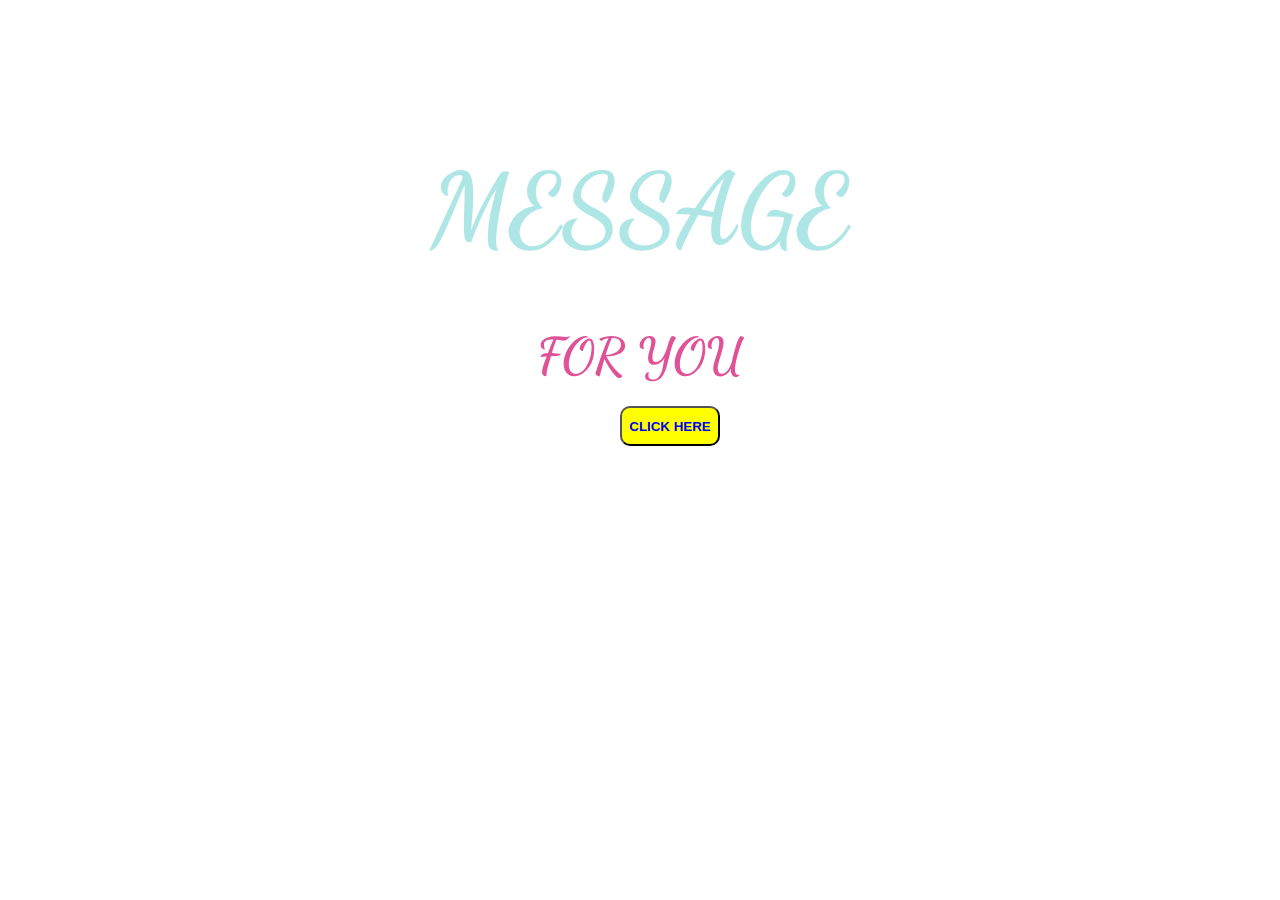
<file: index.html>
<!DOCTYPE html>
<html lang="en">
<head>
    <meta charset="UTF-8">
    <meta name="viewport" content="width=device-width, initial-scale=1.0">
    <title>HFD</title>
   <link rel="preconnect" href="https://fonts.gstatic.com">
   <link href="https://fonts.googleapis.com/css2?family=Dancing+Script:wght@700&family=Lobster&display=swap" rel="stylesheet">
   <link rel="stylesheet" href="hfd.css">
</head>
<body>
   <H2>MESSAGE</H2> <BR></BR>
   <H4>FOR YOU</H4>
    <Button> <a href="indexx.html"><b> CLICK HERE</b></a></Button> 
</body>
</html>
</file>
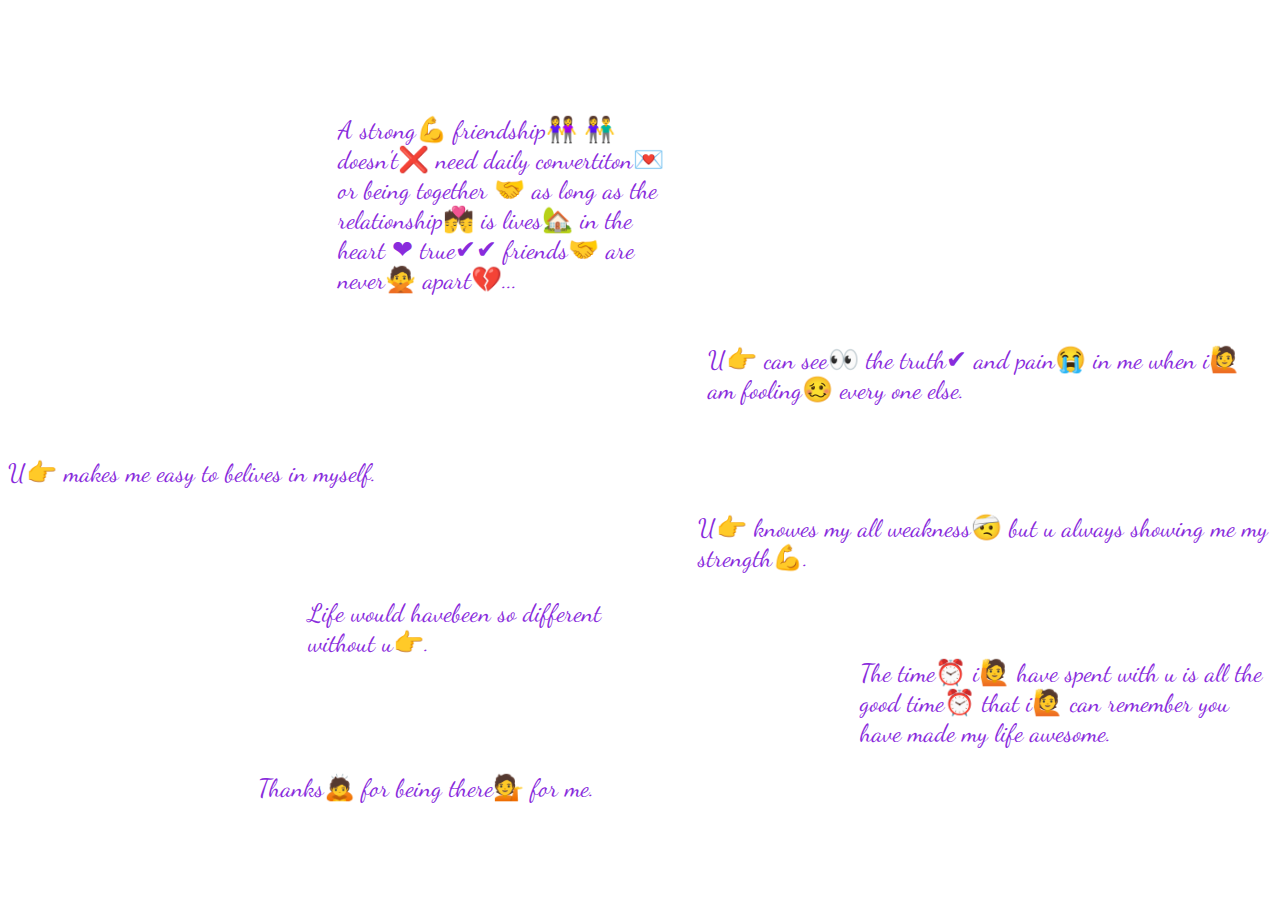
<file: indexx.html>
<!DOCTYPE html>
<html lang="en">
<head>
    <meta charset="UTF-8">
    <meta name="viewport" content="width=device-width, initial-scale=1.0">
    <title>HFD</title>
               <link rel="preconnect" href="https://fonts.gstatic.com">
               <link href="https://fonts.googleapis.com/css2?family=Dancing+Script:wght@700&display=swap" rel="stylesheet">
               <link rel="stylesheet" href="hfdd.css">
</head>
<body>
  <p class="paragraph" id="p1"> A strong&#128170; friendship&#128109;
    &#128107;    doesn't&#10060; need daily convertiton&#128140; or being together &#129309; as long as the relationship&#128143; is lives&#127969; in the heart &#10084; true&#10004;&#10004;
    friends&#129309; are never&#128581; apart&#128148;...</p>
  <p class="paragraph" id="p2">  U&#128073; can see&#128064; the truth&#10004;
    and pain&#128557; in me when i&#128587; am fooling&#129396; every one else.</p>
    <p class="paragraph" id="p3">  U&#128073; makes me easy to belives in myself.</p>
        <p class="paragraph" id="p4">   U&#128073; knowes my all weakness&#129301; but u always showing me my strength&#128170;.</p>
            <p class="paragraph" id="p5">  Life would havebeen so different without u&#128073;.</p>
                <p class="paragraph" id="p6">  The time&#9200; i&#128587; have spent with u is all the good time&#9200;  that i&#128587; can remember you have made my life awesome.</p>
                    <p class="paragraph" id="p7"> Thanks&#128583; for being there&#128129; for me. </p>
</body>
</html>
</file>
<file: hfd.css>
*{
            margin: 0px;
            padding:0px;
        }
        body{
            background-image: url("https://i.pinimg.com/originals/b2/64/dc/b264dc6972609c40b7d92c92982737ad.jpg");
            background-repeat: no-repeat;
            background-size: cover;
        }
    
        h2{
            margin-top: 150px;
            font-family:'Dancing Script', cursive;
            font-weight: bolder;
            font-size: 100px;
            color:#aee6e6;
            text-align: center;
        }
        h4{
            margin-top: 20px;
            font-family: 'Dancing Script', cursive;
;
            font-weight: bolder;
            font-size: 50px;
            color:#e05297;
            text-align: center;
        }
        button{
            width: 100px;
            height: 40px;
           background-color:yellow;
           text-decoration: none;
           margin-left: 620px;
           margin-top: 20px;
           border-radius: 10px;
           font-weight: bold;
        }
        button:hover{
            background-color: aqua;
        
        }
        button a{
            text-decoration: none;
        }
</file>
<file: hfdd.css>
body{
            background-image: url("https://wallpaperaccess.com/full/673955.png");
            background-repeat: no-repeat;
            background-size: cover;
             }
            
             .paragraph{
              /* color:#af0069;
              color: #e27802;
              color: #6a492b;
              color: #54e346; */
              color: #892cdc;
                 font-weight: 100px;
                 font-family:'Dancing Script', cursive;
                 font-size: 25px;
                
             }
           #p1{
                 margin-top: 115px;
                 margin-left: 330px;
                 margin-right: 600px;
            
             }
           #p2{
                 
                 margin-top: 50px;
                 margin-left: 700px;
                 margin-right:0px;
            
             }
           #p3{
                 
                 margin-top: 53px;
                 margin-left:0px;
                 margin-right: 600px;
            
             }
           #p4{
                 
                 margin-top:20px;
                 margin-left:690px;
                 margin-right:0px;
            
             }
           #p5{
                 
                 margin-top:0px;
                 margin-left: 300px;
                 margin-right:600px;
            
             }
           #p6{
                 
                 margin-top: -25px;
                 margin-left: 852px;
                 margin-right:0px;
            
             }
           #p7{
                 
                 margin-top:20px;
                 margin-left: 250px;
                 margin-right: 600px;
            
           }
</file>
